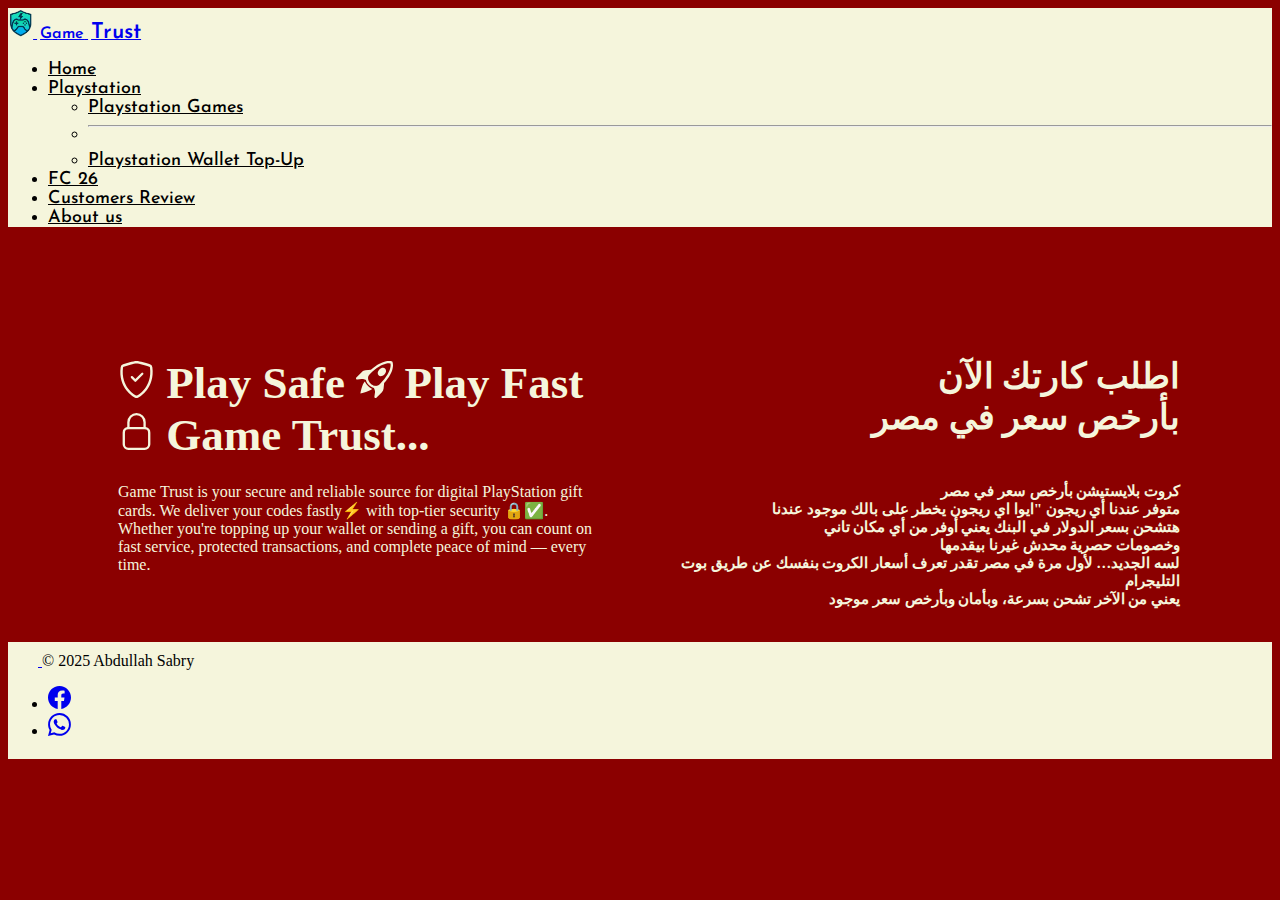
<file: index.html>
<!DOCTYPE html>
<html lang="en">
<head>
    <meta charset="UTF-8">
    <title>Game Trust</title>
    <link href="https://cdn.jsdelivr.net/npm/bootstrap@5.3.8/dist/css/bootstrap.min.css" rel="stylesheet" integrity="sha384-sRIl4kxILFvY47J16cr9ZwB07vP4J8+LH7qKQnuqkuIAvNWLzeN8tE5YBujZqJLB" crossorigin="anonymous">
    <link rel="preconnect" href="https://fonts.googleapis.com">
    <link rel="preconnect" href="https://fonts.gstatic.com" crossorigin>
    <link href="https://fonts.googleapis.com/css2?family=Josefin+Sans:ital,wght@0,100..700;1,100..700&display=swap" rel="stylesheet">
    <link href="./style.css" rel="stylesheet">
</head>
<body>
    <!--Navbar-->
<section class=" ndiv container-fluid">
<div class="container"> <header class="d-flex flex-wrap justify-content-center py-3 mb-4 border-bottom"> <a href="/" class="d-flex align-items-center mb-3 mb-md-0 me-md-auto link-body-emphasis text-decoration-none"> <img src="./Images/Game Trust Logo No Background.png" height="30"> <span class="fs-4 g-font">Game</span> <span class="t-font">Trust</span> </a> <ul class="nav nav-pills"> <li class="nav-item"><a href="#" class="nav-link list" aria-current="page">Home</a></li> <li class="nav-item dropdown">
          <a class="nav-link dropdown-toggle list" href="#" role="button" data-bs-toggle="dropdown" aria-expanded="false">
            Playstation
          </a>
          <ul class="dropdown-menu">
            <li><a class="dropdown-item list" href="https://wa.me/+201105909412">Playstation Games</a></li>
            <li><hr class="dropdown-divider"></li>
            <li><a class="dropdown-item list" href="https://wa.me/+201105909412">Playstation Wallet Top-Up</a></li>
          </ul>
        </li> <li class="nav-item"><a href="./Other HTML files/fc26.html" class="nav-link list">FC 26</a></li> <li class="nav-item"><a href="https://web.facebook.com/share/p/14HPN8kGzRe/" class="nav-link list">Customers Review</a></li> <li class="nav-item"><a href="https://www.facebook.com/share/p/1LibcGahpz/" class="nav-link list">About us</a></li> </ul> </header> </div>
</section>    

<!--Head-->
<section class="head">
    <div class="main container-fluid">
     <h1> <svg xmlns="http://www.w3.org/2000/svg" width="37" height="37" fill="currentColor" class="bi bi-shield-check" viewBox="0 0 16 16">
  <path d="M5.338 1.59a61 61 0 0 0-2.837.856.48.48 0 0 0-.328.39c-.554 4.157.726 7.19 2.253 9.188a10.7 10.7 0 0 0 2.287 2.233c.346.244.652.42.893.533q.18.085.293.118a1 1 0 0 0 .101.025 1 1 0 0 0 .1-.025q.114-.034.294-.118c.24-.113.547-.29.893-.533a10.7 10.7 0 0 0 2.287-2.233c1.527-1.997 2.807-5.031 2.253-9.188a.48.48 0 0 0-.328-.39c-.651-.213-1.75-.56-2.837-.855C9.552 1.29 8.531 1.067 8 1.067c-.53 0-1.552.223-2.662.524zM5.072.56C6.157.265 7.31 0 8 0s1.843.265 2.928.56c1.11.3 2.229.655 2.887.87a1.54 1.54 0 0 1 1.044 1.262c.596 4.477-.787 7.795-2.465 9.99a11.8 11.8 0 0 1-2.517 2.453 7 7 0 0 1-1.048.625c-.28.132-.581.24-.829.24s-.548-.108-.829-.24a7 7 0 0 1-1.048-.625 11.8 11.8 0 0 1-2.517-2.453C1.928 10.487.545 7.169 1.141 2.692A1.54 1.54 0 0 1 2.185 1.43 63 63 0 0 1 5.072.56"/>
  <path d="M10.854 5.146a.5.5 0 0 1 0 .708l-3 3a.5.5 0 0 1-.708 0l-1.5-1.5a.5.5 0 1 1 .708-.708L7.5 7.793l2.646-2.647a.5.5 0 0 1 .708 0"/>
</svg> Play Safe
        <svg xmlns="http://www.w3.org/2000/svg" width="37" height="37" fill="currentColor" class="bi bi-rocket-takeoff" viewBox="0 0 16 16">
  <path d="M9.752 6.193c.599.6 1.73.437 2.528-.362s.96-1.932.362-2.531c-.599-.6-1.73-.438-2.528.361-.798.8-.96 1.933-.362 2.532"/>
  <path d="M15.811 3.312c-.363 1.534-1.334 3.626-3.64 6.218l-.24 2.408a2.56 2.56 0 0 1-.732 1.526L8.817 15.85a.51.51 0 0 1-.867-.434l.27-1.899c.04-.28-.013-.593-.131-.956a9 9 0 0 0-.249-.657l-.082-.202c-.815-.197-1.578-.662-2.191-1.277-.614-.615-1.079-1.379-1.275-2.195l-.203-.083a10 10 0 0 0-.655-.248c-.363-.119-.675-.172-.955-.132l-1.896.27A.51.51 0 0 1 .15 7.17l2.382-2.386c.41-.41.947-.67 1.524-.734h.006l2.4-.238C9.005 1.55 11.087.582 12.623.208c.89-.217 1.59-.232 2.08-.188.244.023.435.06.57.093q.1.026.16.045c.184.06.279.13.351.295l.029.073a3.5 3.5 0 0 1 .157.721c.055.485.051 1.178-.159 2.065m-4.828 7.475.04-.04-.107 1.081a1.54 1.54 0 0 1-.44.913l-1.298 1.3.054-.38c.072-.506-.034-.993-.172-1.418a9 9 0 0 0-.164-.45c.738-.065 1.462-.38 2.087-1.006M5.205 5c-.625.626-.94 1.351-1.004 2.09a9 9 0 0 0-.45-.164c-.424-.138-.91-.244-1.416-.172l-.38.054 1.3-1.3c.245-.246.566-.401.91-.44l1.08-.107zm9.406-3.961c-.38-.034-.967-.027-1.746.163-1.558.38-3.917 1.496-6.937 4.521-.62.62-.799 1.34-.687 2.051.107.676.483 1.362 1.048 1.928.564.565 1.25.941 1.924 1.049.71.112 1.429-.067 2.048-.688 3.079-3.083 4.192-5.444 4.556-6.987.183-.771.18-1.345.138-1.713a3 3 0 0 0-.045-.283 3 3 0 0 0-.3-.041Z"/>
  <path d="M7.009 12.139a7.6 7.6 0 0 1-1.804-1.352A7.6 7.6 0 0 1 3.794 8.86c-1.102.992-1.965 5.054-1.839 5.18.125.126 3.936-.896 5.054-1.902Z"/>
</svg> Play Fast <br> <svg xmlns="http://www.w3.org/2000/svg" width="37" height="37" fill="currentColor" class="bi bi-lock" viewBox="0 0 16 16">
  <path fill-rule="evenodd" d="M8 0a4 4 0 0 1 4 4v2.05a2.5 2.5 0 0 1 2 2.45v5a2.5 2.5 0 0 1-2.5 2.5h-7A2.5 2.5 0 0 1 2 13.5v-5a2.5 2.5 0 0 1 2-2.45V4a4 4 0 0 1 4-4M4.5 7A1.5 1.5 0 0 0 3 8.5v5A1.5 1.5 0 0 0 4.5 15h7a1.5 1.5 0 0 0 1.5-1.5v-5A1.5 1.5 0 0 0 11.5 7zM8 1a3 3 0 0 0-3 3v2h6V4a3 3 0 0 0-3-3"/>
</svg> Game Trust...</h1>
     <p>Game Trust is your secure and reliable source for digital PlayStation gift cards. We deliver your codes fastly⚡️ with top-tier security 🔒✅️. Whether you're topping up your wallet or sending a gift, you can count on fast service, protected transactions, and complete peace of mind — every time.</p>
     <h2 class="order">اطلب كارتك الآن<br> بأرخص سعر في مصر</h2>
     <h3>
      كروت بلايستيشن بأرخص سعر في مصر <br> متوفر عندنا أي ريجون "ايوا اي ريجون يخطر على بالك موجود عندنا <br> هتشحن بسعر الدولار في البنك يعني أوفر من أي مكان تاني <br> وخصومات حصرية محدش غيرنا بيقدمها <br> لسه الجديد… لأول مرة في مصر تقدر تعرف أسعار الكروت بنفسك عن طريق بوت التليجرام <br> يعني من الآخر تشحن بسرعة، وبأمان وبأرخص سعر موجود
     </h3>
    </div> 
</section>

<!--footer-->
<section class="footer-div container-fluid">
<div class="container"> <footer class="d-flex flex-wrap justify-content-between align-items-center py-3 my-4 border-top"> <div class="col-md-4 d-flex align-items-center"> <a href="/" class="mb-3 me-2 mb-md-0 text-body-secondary text-decoration-none lh-1" aria-label="Bootstrap"> <svg class="bi" width="30" height="24" aria-hidden="true"><use xlink:href="#bootstrap"></use></svg> </a> <span class="mb-3 mb-md-0 text-body-secondary">© 2025 Abdullah Sabry</span> </div> <ul class="nav col-md-4 justify-content-end list-unstyled d-flex"> <li class="ms-3"><a class="text-body-secondary" href="https://www.facebook.com/abdullah.sabry.545" aria-label="Instagram"><svg xmlns="http://www.w3.org/2000/svg" width="23" height="23" fill="currentColor" class="bi bi-facebook" viewBox="0 0 16 16">
  <path d="M16 8.049c0-4.446-3.582-8.05-8-8.05C3.58 0-.002 3.603-.002 8.05c0 4.017 2.926 7.347 6.75 7.951v-5.625h-2.03V8.05H6.75V6.275c0-2.017 1.195-3.131 3.022-3.131.876 0 1.791.157 1.791.157v1.98h-1.009c-.993 0-1.303.621-1.303 1.258v1.51h2.218l-.354 2.326H9.25V16c3.824-.604 6.75-3.934 6.75-7.951"/>
</svg></a></li> <li class="ms-3"><a class="text-body-secondary" href="https://wa.me/+201105909412" aria-label="Facebook"><svg xmlns="http://www.w3.org/2000/svg" width="23" height="23" fill="currentColor" class="bi bi-whatsapp" viewBox="0 0 16 16">
  <path d="M13.601 2.326A7.85 7.85 0 0 0 7.994 0C3.627 0 .068 3.558.064 7.926c0 1.399.366 2.76 1.057 3.965L0 16l4.204-1.102a7.9 7.9 0 0 0 3.79.965h.004c4.368 0 7.926-3.558 7.93-7.93A7.9 7.9 0 0 0 13.6 2.326zM7.994 14.521a6.6 6.6 0 0 1-3.356-.92l-.24-.144-2.494.654.666-2.433-.156-.251a6.56 6.56 0 0 1-1.007-3.505c0-3.626 2.957-6.584 6.591-6.584a6.56 6.56 0 0 1 4.66 1.931 6.56 6.56 0 0 1 1.928 4.66c-.004 3.639-2.961 6.592-6.592 6.592m3.615-4.934c-.197-.099-1.17-.578-1.353-.646-.182-.065-.315-.099-.445.099-.133.197-.513.646-.627.775-.114.133-.232.148-.43.05-.197-.1-.836-.308-1.592-.985-.59-.525-.985-1.175-1.103-1.372-.114-.198-.011-.304.088-.403.087-.088.197-.232.296-.346.1-.114.133-.198.198-.33.065-.134.034-.248-.015-.347-.05-.099-.445-1.076-.612-1.47-.16-.389-.323-.335-.445-.34-.114-.007-.247-.007-.38-.007a.73.73 0 0 0-.529.247c-.182.198-.691.677-.691 1.654s.71 1.916.81 2.049c.098.133 1.394 2.132 3.383 2.992.47.205.84.326 1.129.418.475.152.904.129 1.246.08.38-.058 1.171-.48 1.338-.943.164-.464.164-.86.114-.943-.049-.084-.182-.133-.38-.232"/>
</svg></a></li> </ul> </footer> </div>
</section>



    <script src="https://cdn.jsdelivr.net/npm/bootstrap@5.3.8/dist/js/bootstrap.bundle.min.js" integrity="sha384-FKyoEForCGlyvwx9Hj09JcYn3nv7wiPVlz7YYwJrWVcXK/BmnVDxM+D2scQbITxI" crossorigin="anonymous"></script>
</body>
</html>
</file>
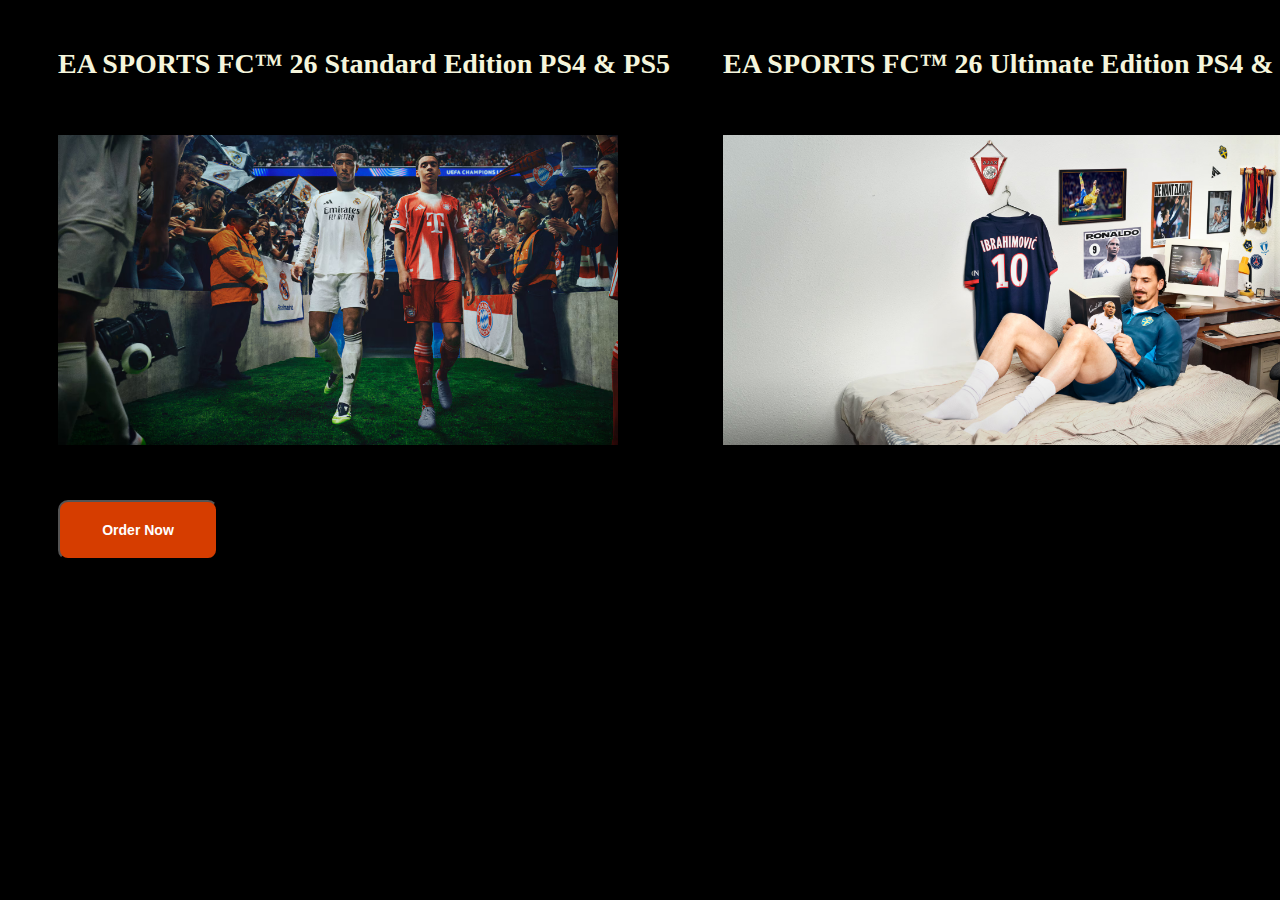
<file: Other HTML files/index.html>
<!DOCTYPE html>
<html lang="en">
<head>
    <meta charset="UTF-8">
    <title>Order Fc 26</title>
    <link href="https://cdn.jsdelivr.net/npm/bootstrap@5.3.8/dist/css/bootstrap.min.css" rel="stylesheet" integrity="sha384-sRIl4kxILFvY47J16cr9ZwB07vP4J8+LH7qKQnuqkuIAvNWLzeN8tE5YBujZqJLB" crossorigin="anonymous">
    <link href="./style.css" rel="stylesheet">
</head>
<body>
    <!--Head-->
<section class="head">
 <div class="first container-fluid">
    <p class="standard-ed">EA SPORTS FC™ 26 Standard Edition PS4 & PS5
    </p>
    <img class="standard-img" src="../Images/fc26.jpg">
    <p class="ult-ed">EA SPORTS FC™ 26 Ultimate Edition PS4 & PS5</p>
    <img class="ult-img" src="../Images/fc26-ult.jpg">
</div>
<div class="second container-fluid">
   <a href="https://wa.me/+201105909412"><button type="button">Order Now</button></a>
</div>
</section>

<script src="https://cdn.jsdelivr.net/npm/bootstrap@5.3.8/dist/js/bootstrap.bundle.min.js" integrity="sha384-FKyoEForCGlyvwx9Hj09JcYn3nv7wiPVlz7YYwJrWVcXK/BmnVDxM+D2scQbITxI" crossorigin="anonymous"></script>
</body>
</html>
</file>
<file: style.css>
.ndiv {
    background-color: beige;
    position: relative;
}
.g-font {
    font-family: "Josefin Sans", sans-serif;
  font-optical-sizing: auto;
  font-weight: 600;
  font-style: normal;
  margin-top: 3px;
  margin-left: 3px;
}
.t-font {
  font-size: 22px;
  margin-left: 3px;
  margin-top: 3px;
  font-family: "Josefin Sans", sans-serif;
  font-optical-sizing: auto;
  font-weight: 600;
  font-style: normal;
}
.list {
    color: black;
    font-weight: 500;
    font-family: "Josefin Sans", sans-serif;
    font-optical-sizing: auto;
    font-style: normal;
    font-size: 18px;
}
body {
    background-color: darkred;
}
.main {
    display: grid;
    grid-template-columns:480px 221px 221px 50px 150px;
    grid-template-rows: 110px 120px 25px;
    margin-left: 110px;
    position: relative;
    gap: 30px;
    margin-top: 100px;
text-align: left;
}
h1 {
    color: beige;
    font-size: 45px;
    grid-row: 1;
}
p {
    color: beige;
    grid-row: 2 / 3;
    font-weight: 500;
}
.first-c {
    grid-row: 1 / 4;
    grid-column: 2 / 3;
}
.second-c {
    grid-row: 1 / 4;
    grid-column: 3 / 4;
}
.footer-div {
    background-color: beige;
    padding-bottom: 3px;
}
.order {
grid-row: 1;
grid-column: 5 / 2;
font-size: 35px;
text-align: right;
color: beige;
}
h3 {
    text-align: right;
    font-size: 15px;
    grid-column: 5 / 2;
    grid-row: 2 / 3;
    color: beige;
}
</file>
<file: Other HTML files/style.css>
.first {
    display: grid;
    grid-template-columns: 15px 650px 650px;
    grid-template-rows: 100px 310px 40px;
    margin-top: 20px;
    gap: 15px;
    margin-left: 20px;
}
body {
    background-color: black;
}
p {
 color: beige;
 font-size: 28px;
 font-weight: 600;
}
.standard-ed {
 grid-column: 2 / 3;
 grid-row: 1;
}
.standard-img {
    width: 560px;
    height: 310px;
    grid-column: 2 / 3;
    grid-row: 2 / 3;
}
.ult-ed {
    grid-column: 3 / 4;
    grid-row: 1;
}
.ult-img {
    grid-column: 3 / 4;
    grid-row: 2 / 3;
    width: 560px;
    height: 310px;
}
.second {
    display: flex;
    justify-content: left;
}
button {
    margin-left: 50px;
    height: 60px;
    width: 160px;
    border-radius: 10px;
    background-color: #d63d00;
    color: white;
    font-weight: 700;
    font-size: 14px;
}
</file>
